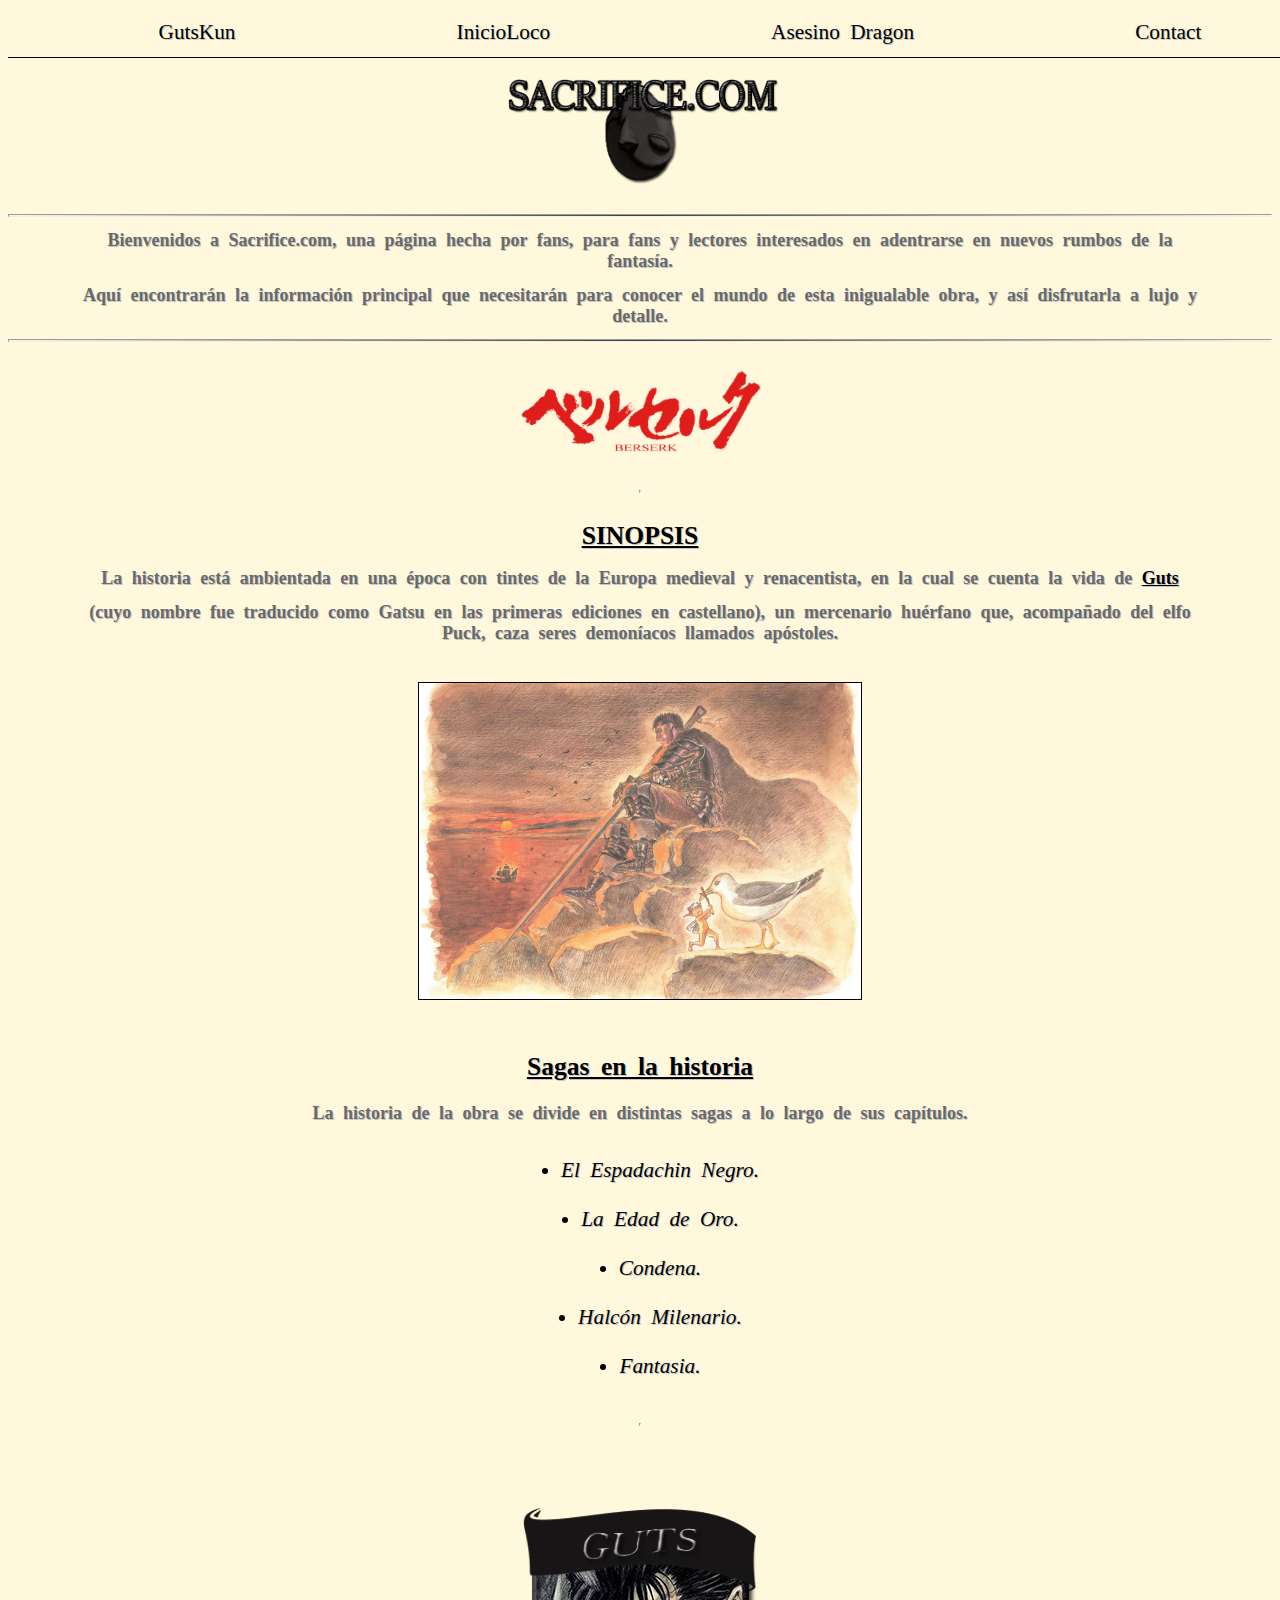
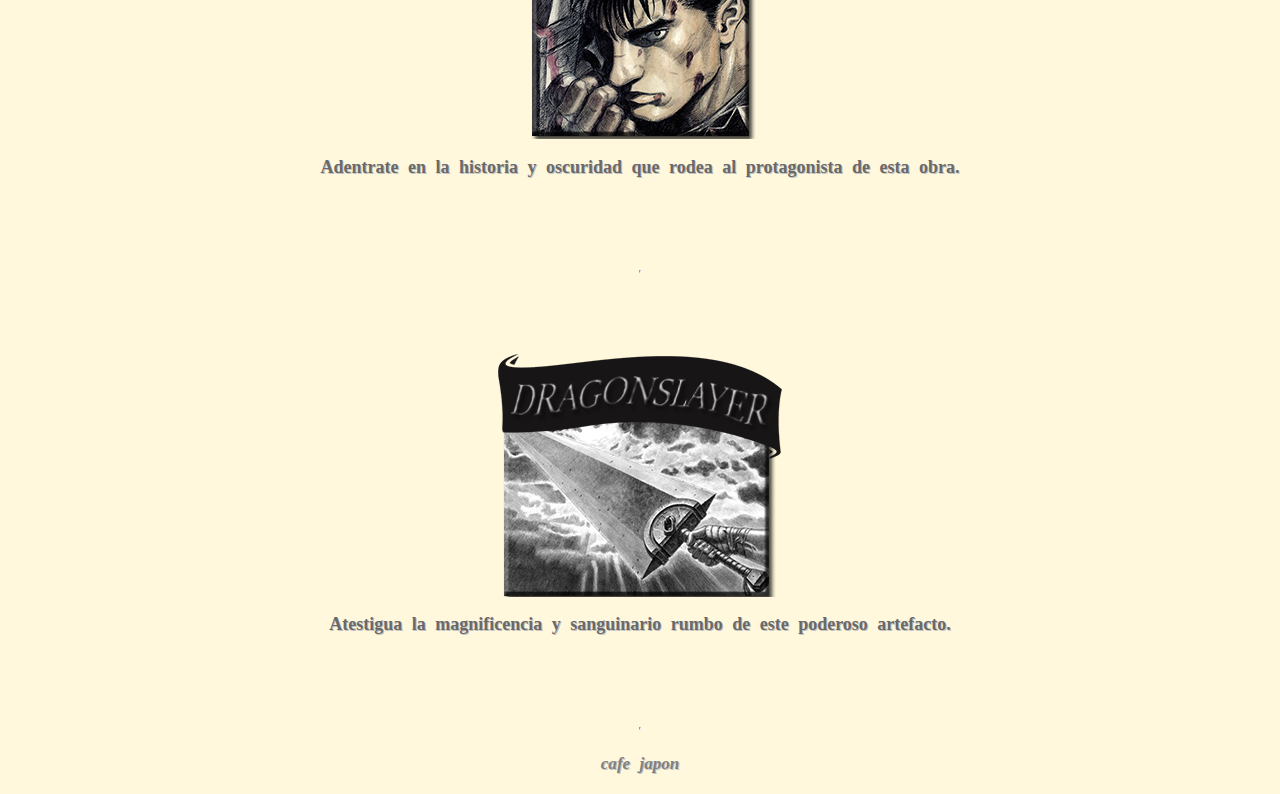
<file: tpe 2.o (responsive)/index.html>
<!DOCTYPE html>
<html lang="en">
    <head>
        <meta charset="UTF-8">
        <meta http-equiv="X-UA-Compatible" content="IE=edge">
        <meta name="viewport" content="width=device-width, initial-scale=1.0">
        <title>Home</title>
        <link rel="stylesheet" href="css/tpe.css">
    </head>
    <body>
        <header>
            <nav>
                <ul class="menu">
                    <li><a href="Guts.html">GutsKun</a></li>
                    <li><a href="index.html">InicioLoco</a></li>
                    <li><a href="Dragons_Slayer.html">Asesino Dragon</a></li>
                    <li><a href="contacto.html">Contact</a></li>
                </ul>
            </nav>
        </header>
                
        <div class="container">
            <article>
                <section>
                    <div>
                        <img src="img/logo tpe.png" class="logo" alt="Logo de la página">
                    </div>
                    
                    <hr>

                    <p>Bienvenidos a Sacrifice.com, una página hecha por fans, para fans y lectores interesados en adentrarse en nuevos rumbos de la fantasía.</p>
                    <p> Aquí encontrarán la información principal que necesitarán para conocer el mundo de esta inigualable obra, y así disfrutarla a lujo y detalle.</p>

                    <hr>

                    <img src="img/Berserk_logo.png" class="logo" alt="Berserk logo">
                </section>
            </article>

            <hr>

            <article>
                <section>
                    <h1 id="sinopsis">SINOPSIS</h1>

                    <p>La historia está ambientada en una época con tintes de la Europa medieval y renacentista, en la cual se cuenta la vida de <b><a href="Guts.html" class="Guts">Guts</a></b></p>
                    <p>(cuyo nombre fue traducido como Gatsu en las primeras ediciones en castellano), un mercenario huérfano que, acompañado del elfo Puck, caza seres demoníacos llamados apóstoles.</p>
                        
                    <img class="puck" src="img/guts-puck.jpg" alt="">
                </section>
            </article>

            <article>
                <section>
                    <h2>Sagas en la historia</h2>

                    <p>La historia de la obra se divide en distintas sagas a lo largo de sus capítulos.</p>
                    <ul class="sagas">
                        <li><b>El Espadachin Negro.</b></li>
                        <li><b> La Edad de Oro.</b></li>
                        <li><b>Condena.</b></li>
                        <li><b>Halcón Milenario.</b></li>
                        <li><b>Fantasia.</b></li>
                    </ul> 
                
            </article>

            <hr>

            <div class="Acceso">
                <a href="Guts.html" class="hiper"><img src="img/logo guts.png" alt="Acceso a página sobre Guts">
                <b><p>Adentrate en la historia y oscuridad que rodea al protagonista de esta obra.</p></b></a>
            </div>

            <hr>

            <div class="Acceso">
                <a href="Dragons_Slayer.html" class="hiper"><img src="img/dragonslayer logo.png" alt="Acceso a página sobre la Dragon Slayer (Mata Dragones)">
                <b><p>Atestigua la magnificencia y sanguinario rumbo de este poderoso artefacto.</p></b></a>
            </div>

            <hr>

            <footer>
                <p class="footertxt"><b>cafe japon</b></p>
            </footer>
        </div>
    </body>
</html>
</file>
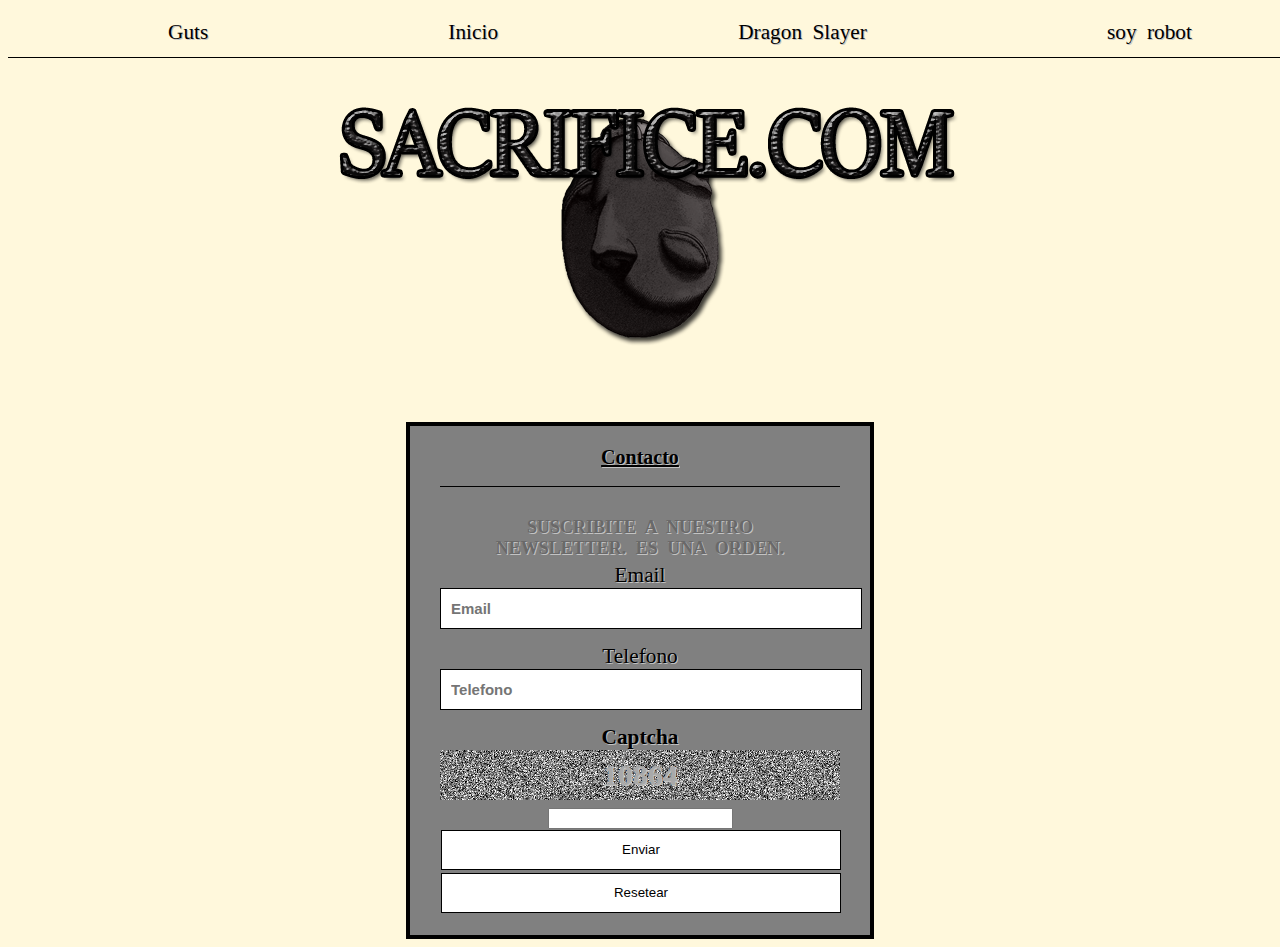
<file: tpe 2.o (responsive)/contacto.html>
<!DOCTYPE html>
<html lang="en">

<head>
    <meta charset="UTF-8">
    <meta http-equiv="X-UA-Compatible" content="IE=edge">
    <meta name="viewport" content="width=device-width, initial-scale=1.0">
    <title>Contacto</title>
    <link rel="stylesheet" href="css/tpe.css">
</head>

<body>
    <header>
        <div>
            <ul class="menu">
                <li><a href="Guts.html">Guts</a></li>
                <li><a href="index.html">Inicio</a></li>
                <li><a href="Dragons_Slayer.html">Dragon Slayer</a></li>
                <li><a href="contacto.html">soy robot</a></li>
            </ul>
        </div>
    </header>

    <img src="img/logo tpe.png" alt="Logo de la pagina">

    <form>

        <div class="contacto">
            <h1>Contacto</h1>
            <p>SUSCRIBITE A NUESTRO NEWSLETTER. ES UNA ORDEN.</p>
            <label for="email">Email</label>
            <input class="barra" id="email" type="email" name="email" placeholder="Email">

            <label for="telefono">Telefono</label>
            <input class="barra" id="tel" type="tel" name="telefono" placeholder="Telefono">


            <div>
                <h4 class="tituloCaptcha">Captcha</h4>

                <div class="captcha">
                    <p id="codigo"></p>
                </div>

                <p id="resultado"></p>

            </div>
            <input type="text" id="respuesta">
            <input class="boton" type="submit" name="enviar" value="Enviar" id="enviar">
            <input class="boton" id="reset" type="reset" value="Resetear">
        </div>

    </form>

    <script type="text/javascript" src="js/captcha.js"></script>
</body>

</html>
</file>
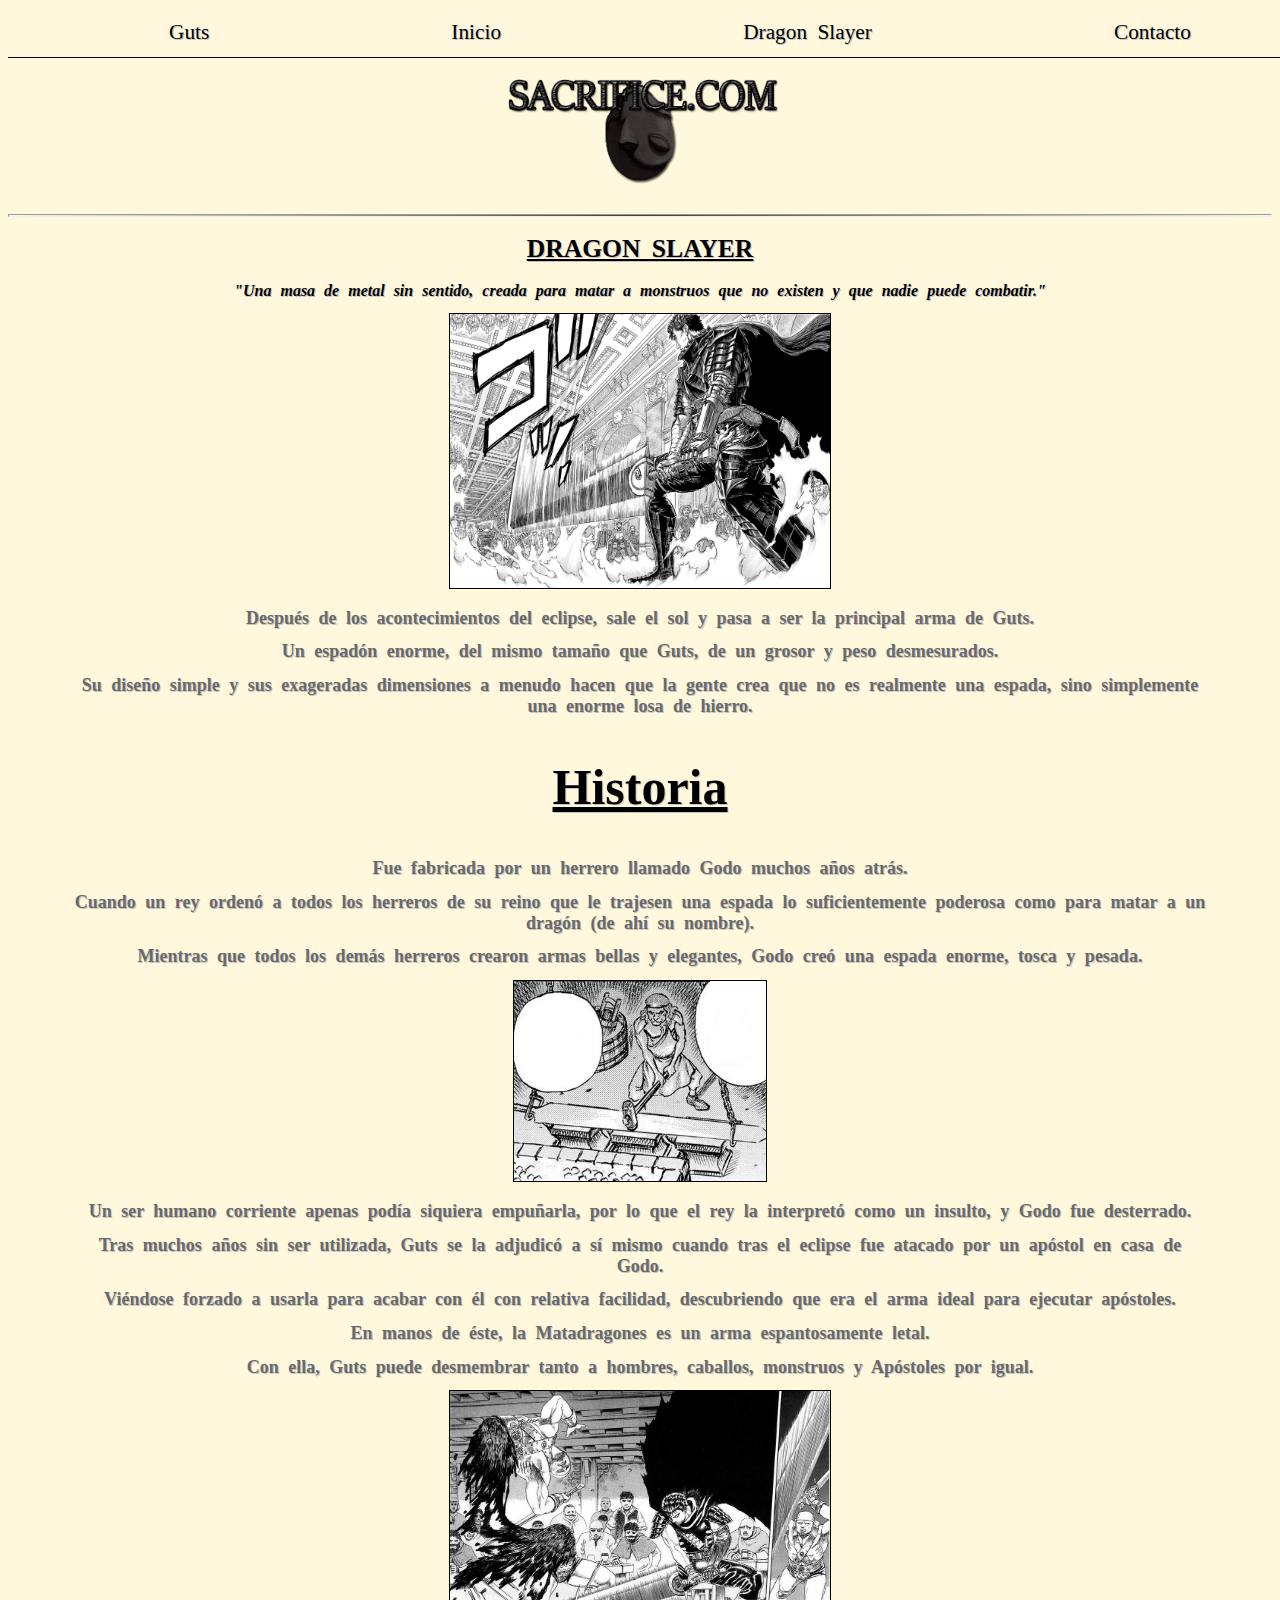
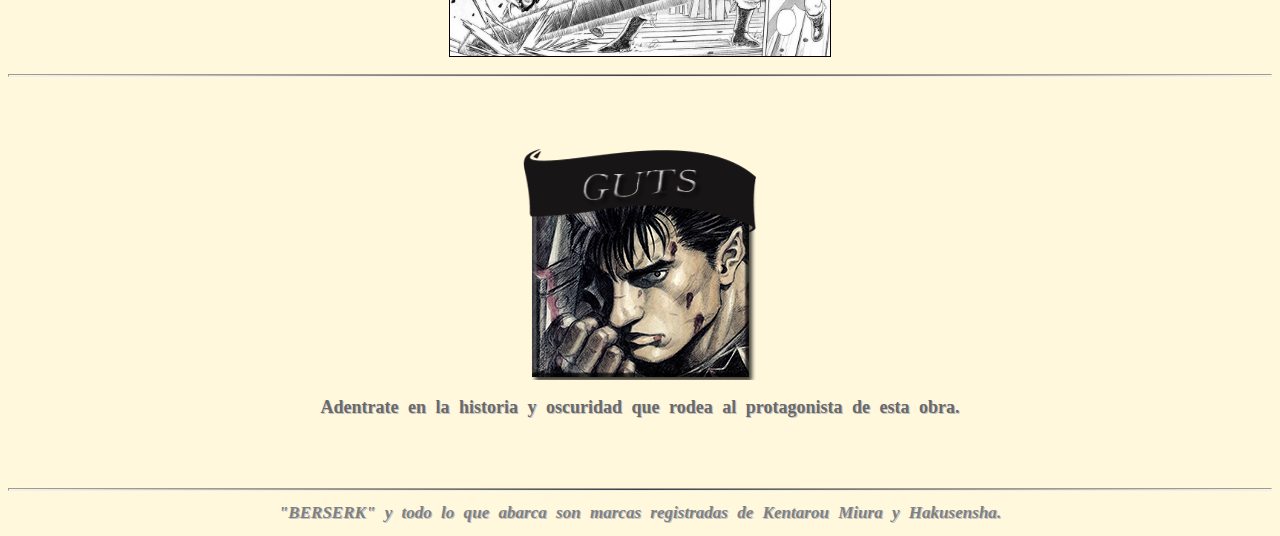
<file: tpe 2.o (responsive)/Dragons_Slayer.html>
<!DOCTYPE html>
<html lang="en">
    <head>
        <meta charset="UTF-8">
        <meta http-equiv="X-UA-Compatible" content="IE=edge">
        <meta name="viewport" content="width=device-width, initial-scale=1.0">
        <title>Titulo lindo</title>
        <link rel="stylesheet" href="css/tpe.css">
    </head>
    <body>
        <header>
            <div>
                <ul class="menu">
                    <li><a href="Guts.html">Guts</a></li>
                    <li><a href="index.html">Inicio</a></li>
                    <li><a href="Dragons_Slayer.html">Dragon Slayer</a></li>
                    <li><a href="contacto.html">Contacto</a></li>
                </ul>
            </div>
        </header>

        <div>
            <div>
                <img src="img/logo tpe.png" class="logo" alt="Fondo Berserk">
            </div>
            
            <hr>
    
            <h1>DRAGON SLAYER</h1>

            <h2 class="frase">"Una masa de metal sin sentido, creada para matar a monstruos que no existen y que nadie puede combatir."</h2>
            
            <img class="dragon-img" src="img/dragonslayer.png" alt="Guts esgrimando la Dragon Slayer">
            <p>Después de los acontecimientos del eclipse, sale el sol y pasa a ser la principal arma de Guts.</p>
            <p>Un espadón enorme, del mismo tamaño que Guts, de un grosor y peso desmesurados.</p>
            <p>Su diseño simple y sus exageradas dimensiones a menudo hacen que la gente crea que no es realmente una espada, sino simplemente una enorme losa de hierro.</p>
            
            <h2 class="subtitulo">Historia</h2>
            
            <p>Fue fabricada por un herrero llamado Godo muchos años atrás.</p>
            <p>Cuando un rey ordenó a todos los herreros de su reino que le trajesen una espada lo suficientemente poderosa como para matar a un dragón (de ahí su nombre).</p>
            <p>Mientras que todos los demás herreros crearon armas bellas y elegantes, Godo creó una espada enorme, tosca y pesada. </p>
            
            <img class="godo" src="img/Godo.jpg" alt="Godo fabricando la Dragon Slayer.">
            
            <p>Un ser humano corriente apenas podía siquiera empuñarla, por lo que el rey la interpretó como un insulto, y Godo fue desterrado.</p>
            <p>Tras muchos años sin ser utilizada, Guts se la adjudicó a sí mismo cuando tras el eclipse fue atacado por un apóstol en casa de Godo.</p>
            <p>Viéndose forzado a usarla para acabar con él con relativa facilidad, descubriendo que era el arma ideal para ejecutar apóstoles.</p>
            <p>En manos de éste, la Matadragones es un arma espantosamente letal.</p>
            <p>Con ella, Guts puede desmembrar tanto a hombres, caballos, monstruos y Apóstoles por igual.</p>
            
            <img class="dragon-img" src="img/matadragones.jpg" alt="Guts asesinando a un tipo.">

            <hr>

            <div class="Acceso">
                <a class="hiper" href="Guts.html"><img src="img/logo guts.png" alt="Acceso a página sobre Guts">
                <b><p>Adentrate en la historia y oscuridad que rodea al protagonista de esta obra.</p></b></a>
            </div>

            <hr>

            <footer>
                <p class="footertxt"><b>"BERSERK" y todo lo que abarca son marcas registradas de Kentarou Miura y Hakusensha.</b></p>
            </footer>
        </div>
    </body>
</html>
</file>
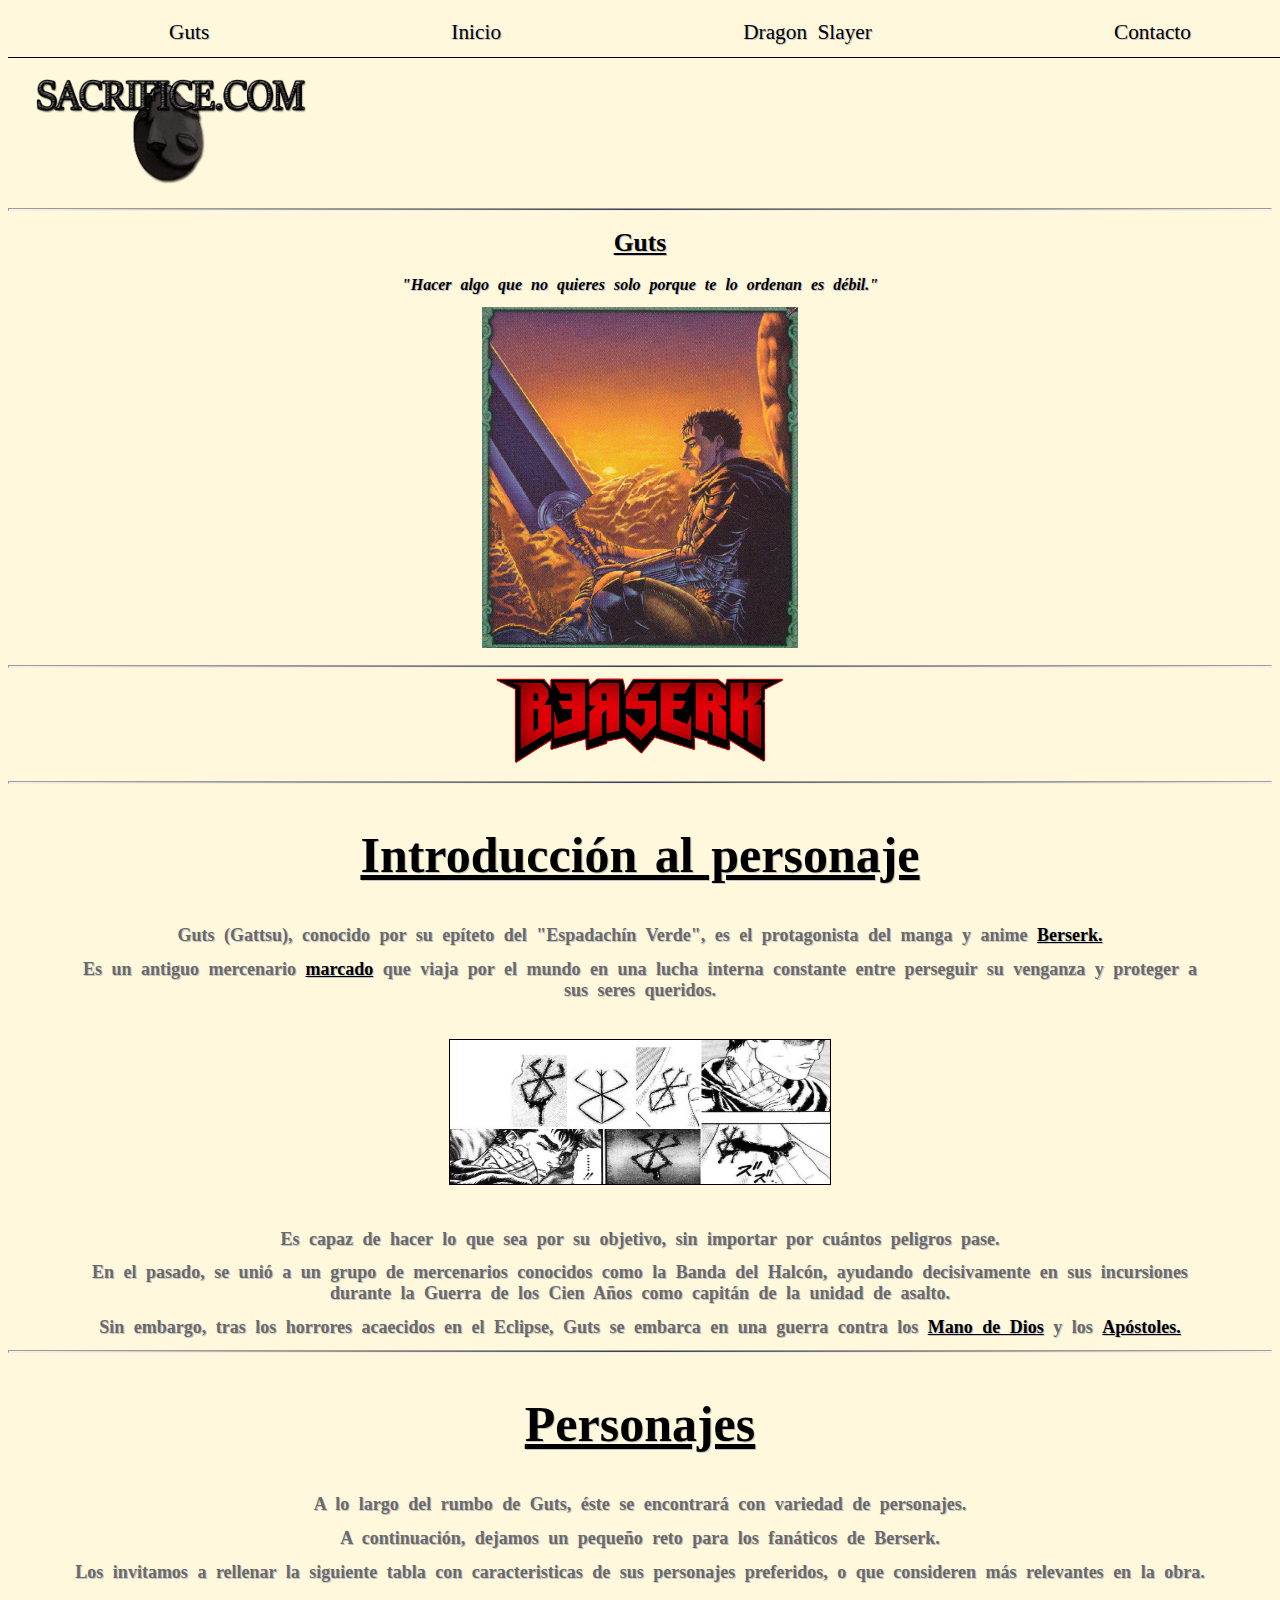
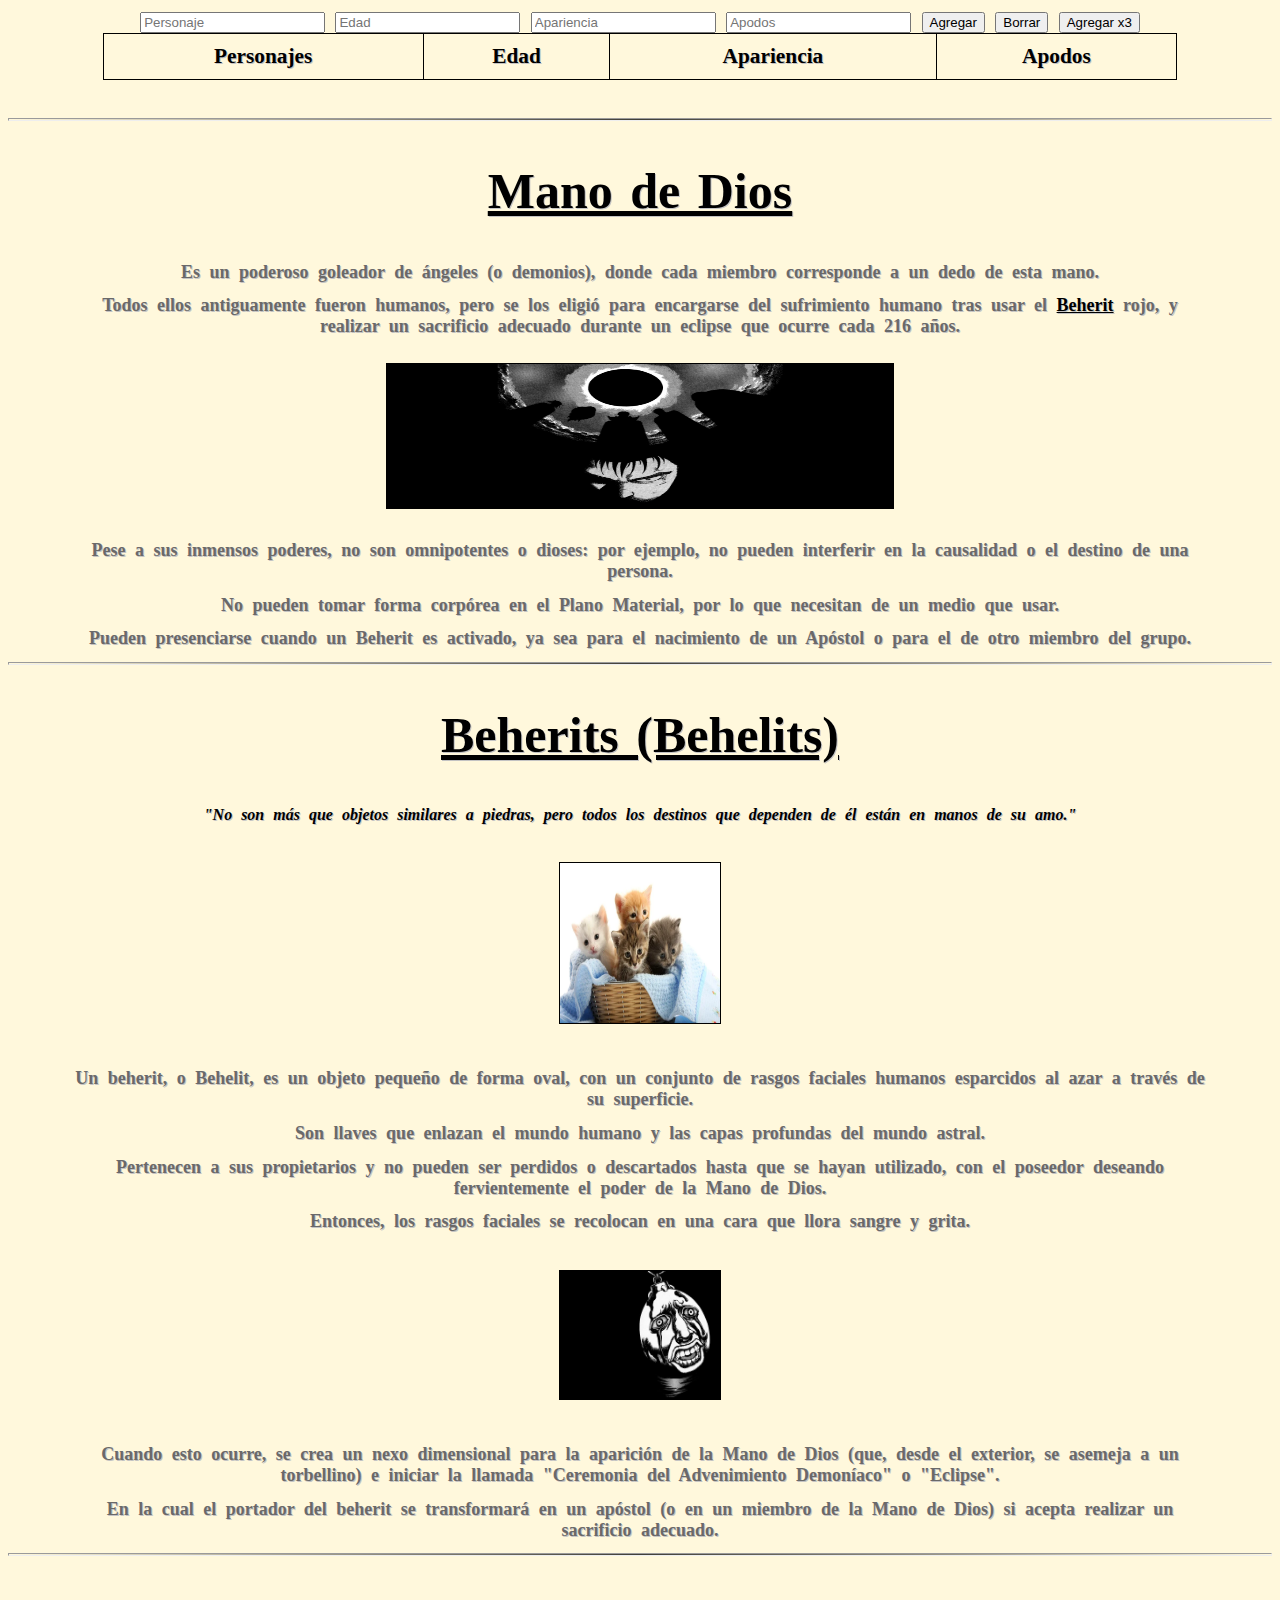
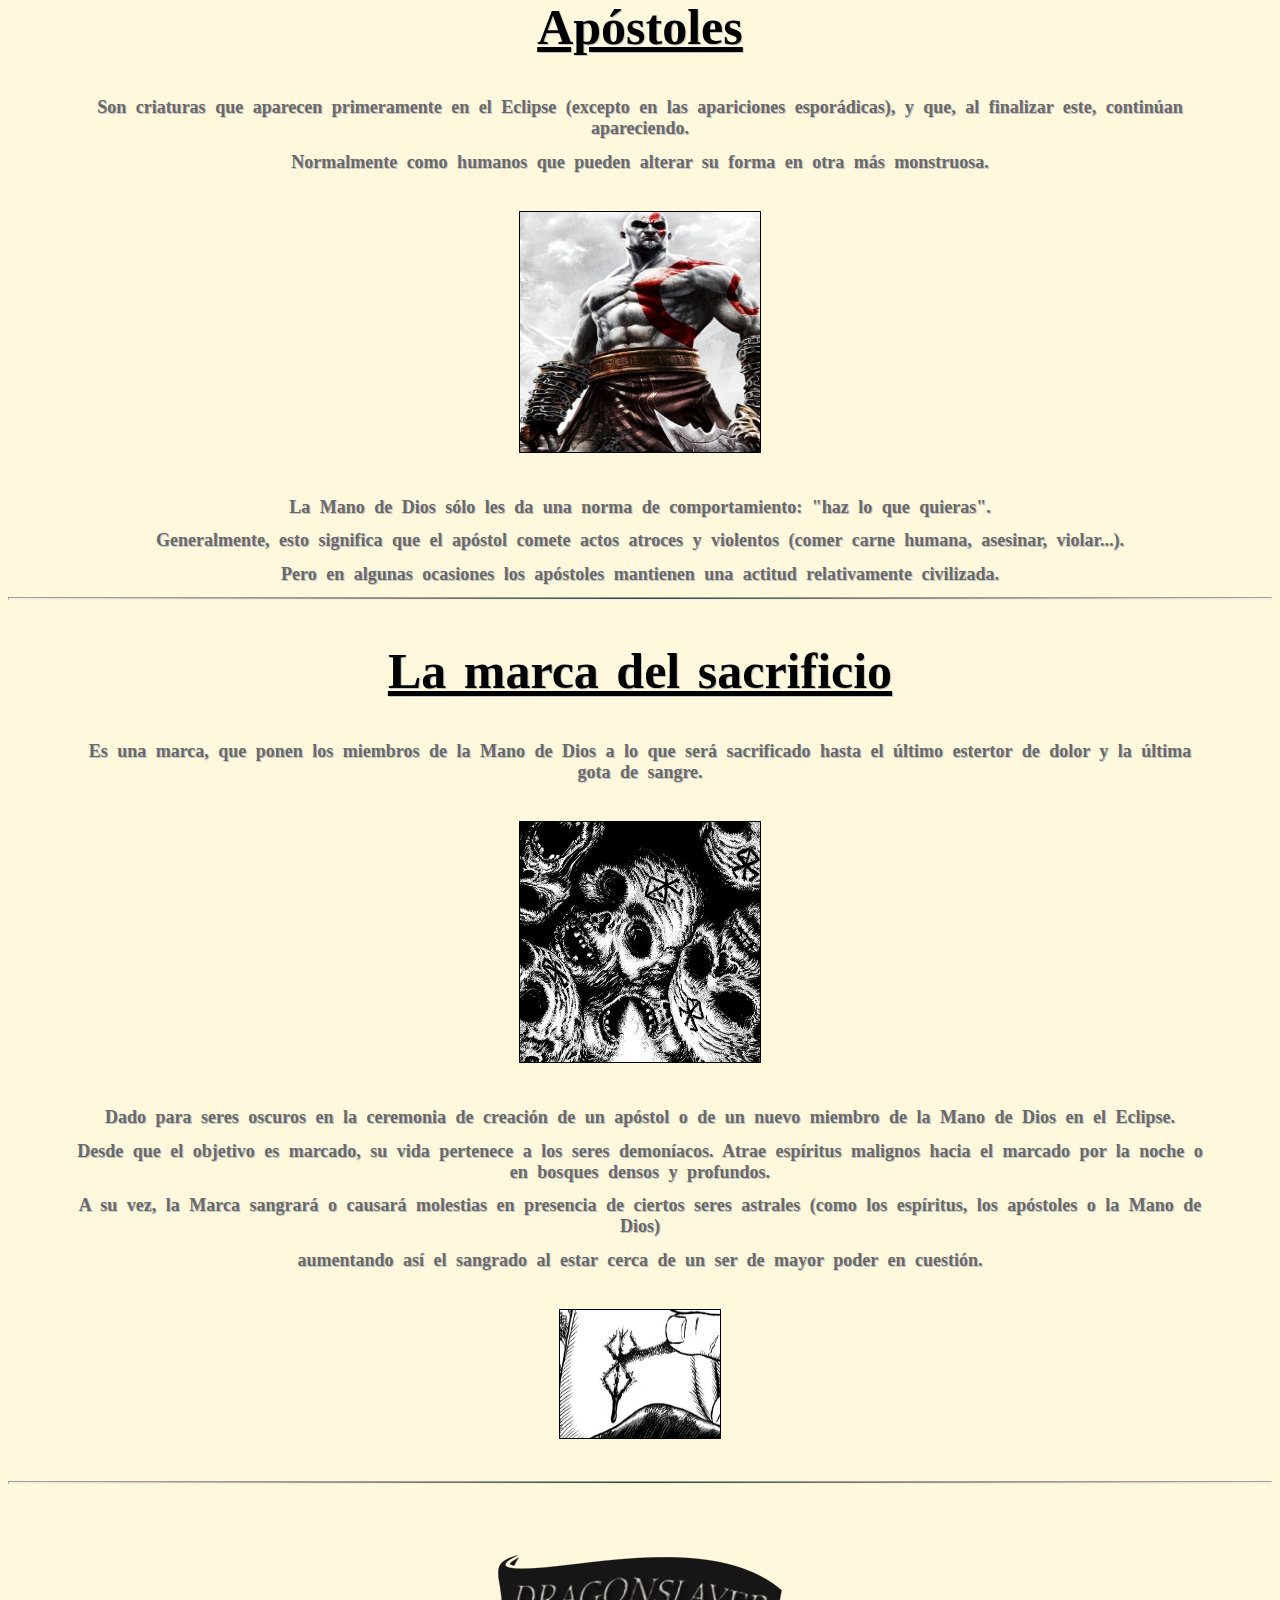
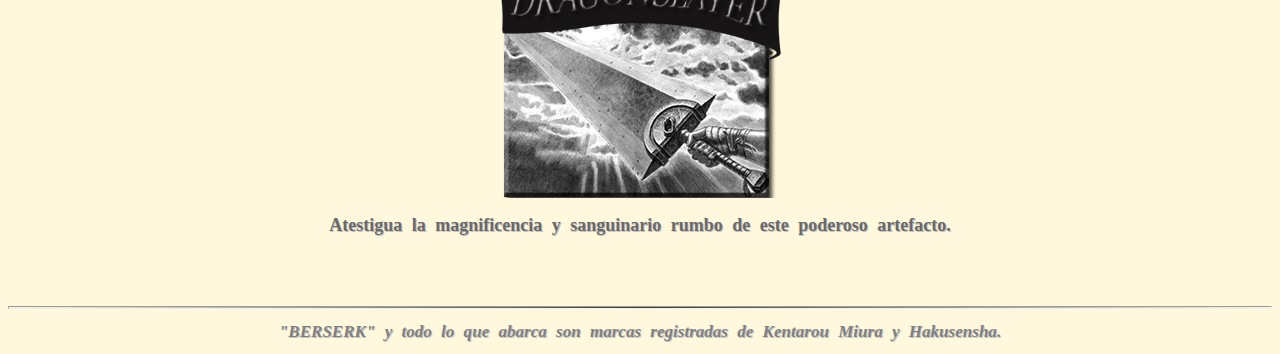
<file: tpe 2.o (responsive)/Guts.html>
<!DOCTYPE html>
<html lang="en">
<head>
    <meta charset="UTF-8">
    <meta http-equiv="X-UA-Compatible" content="IE=edge">
    <meta name="viewport" content="width=device-width, initial-scale=1.0">
    <title>Guts</title>
    <link rel="stylesheet" href="css/tpe.css">
</head>
    <body>
        <header>
            <div>
                <ul class="menu">
                    <li><a href="Guts.html">Guts</a></li>
                    <li><a href="index.html">Inicio</a></li>
                    <li><a href="Dragons_Slayer.html">Dragon Slayer</a></li>
                    <li><a href="contacto.html">Contacto</a></li>
                </ul>
            </div>
        </header>

        
        <div class="container">
            <img src="img/logo tpe.png" class="logo" alt="Logo Berserk">

            </div>

            <hr>

            <h1>Guts</h1>
            <h2 class="frase">"Hacer algo que no quieres solo porque te lo ordenan es débil."</h2>

            <img class="frase_guts" src="img/Guts_frase.jpg" alt="Imagen de Guts">

            <hr>

            <img src="img/Berserk_Logo_1.png" class="logo2" alt="Logo Berserk">

            <hr>

            <h2 class="subtitulo">Introducción al personaje</h2>

            <div>
                <p>Guts (Gattsu), conocido por su epíteto del "<b>Espadachín Verde</b>", es el protagonista del manga y anime <b><a href="index.html">Berserk.</a></b></p>
                <p>Es un antiguo mercenario <a href="#estigma"><b>marcado</b></a> que viaja por el mundo en una lucha interna constante entre perseguir su venganza y proteger a sus seres queridos.</p>
                <img class="marca" src="img/marca.jpg" alt="Paneles demostrativos sobre la marca del sacrificio">
                <p>Es capaz de hacer lo que sea por su objetivo, sin importar por cuántos peligros pase.</p>
                <p>En el pasado, se unió a un grupo de mercenarios conocidos como la Banda del Halcón, ayudando decisivamente en sus incursiones durante la Guerra de los Cien Años como capitán de la unidad de asalto.</p>
                <p>Sin embargo, tras los horrores acaecidos en el Eclipse, Guts se embarca en una guerra contra los <a href="#mano"><b>Mano de Dios</b></a> y los <a href="#apostol"><b>Apóstoles.</b></a></p>
            </div>

            <hr>

            <h2 class="subtitulo">Personajes</h2>
            <p>A lo largo del rumbo de Guts, éste se encontrará con variedad de personajes.</p>
            <p>A continuación, dejamos un pequeño reto para los fanáticos de Berserk.</p>
            <p>Los invitamos a rellenar la siguiente tabla con caracteristicas de sus personajes preferidos, o que consideren más relevantes en la obra.</p>

            <div class="tabla">
                <form id="form-insertar-tabla">    
                    <input type="text" placeholder="Personaje" id="nombre" name="nombre">
                    <input type="number" placeholder="Edad" id="edad" name="edad">
                    <input type="text" placeholder="Apariencia" id="apodos" name="apodos">
                    <input type="text" placeholder="Apodos" id="apariencia" name="apariencia">
                    <button type="button" id="btn-agregar">Agregar</button>
                    <button type="button" id="btnBorrar">Borrar</button>
                    <button type="button" id="btn-agregar-tres">Agregar x3</button>
                </form>

                <table id="tablaDinamica">
                    <thead>
                        <tr>
                            <th id="person">Personajes</th>
                            <th id="age">Edad</th>
                            <th>Apariencia</th>
                            <th id="names">Apodos</th>
                        </tr>
                    </thead>

                    <tbody id="insertarTabla">
                      
                    </tbody>
                </table>
            </div>   

            <hr> 

            <div>
                <h2 id="mano" class="subtitulo">Mano de Dios</h2>
                <p>Es un poderoso goleador de ángeles (o demonios), donde cada miembro corresponde a un dedo de esta mano.</p>
                <p>Todos ellos antiguamente fueron humanos, pero se los eligió para encargarse del sufrimiento humano tras usar el <a class="Berserk" href="#behelits"><b>Beherit</b></a> rojo, y realizar un sacrificio adecuado durante un eclipse que ocurre cada 216 años.</p>
                
                <img class="mano" src="img/mano.jpg" alt="Guts pensando en los miembros de la Mano de Dios">
                <p>Pese a sus inmensos poderes, no son omnipotentes o dioses: por ejemplo, no pueden interferir en la causalidad o el destino de una persona.</p>
                <p>No pueden tomar forma corpórea en el Plano Material, por lo que necesitan de un medio que usar.</p>
                <p>Pueden presenciarse cuando un Beherit es activado, ya sea para el nacimiento de un Apóstol o para el de otro miembro del grupo.</p>
            </div>
                
            <hr>

            <div>
                <h2 id="behelits" class="subtitulo">Beherits (Behelits)</h2>
                
                <h2 class="frase">"No son más que objetos similares a piedras, pero todos los destinos que dependen de él están en manos de su amo."</h2>
                    
                <img class="behelit1" src="img/kittens-in-straw-basket.jpg" alt="michis">
                    
                <p>Un beherit, o Behelit, es un objeto pequeño de forma oval, con un conjunto de rasgos faciales humanos esparcidos al azar a través de su superficie.</p>
                <p>Son llaves que enlazan el mundo humano y las capas profundas del mundo astral.</p>
                <p>Pertenecen a sus propietarios y no pueden ser perdidos o descartados hasta que se hayan utilizado, con el poseedor deseando fervientemente el poder de la Mano de Dios.</p>
                <p>Entonces, los rasgos faciales se recolocan en una cara que llora sangre y grita.</p>
                    
                <img class="behelit" src="img/behelit2.jpg" alt="Behelit activado">
                
                <p>Cuando esto ocurre, se crea un nexo dimensional para la aparición de la Mano de Dios (que, desde el exterior, se asemeja a un torbellino) e iniciar la llamada "Ceremonia del Advenimiento Demoníaco" o "Eclipse".</p>
                <p>En la cual el portador del beherit se transformará en un apóstol (o en un miembro de la Mano de Dios) si acepta realizar un sacrificio adecuado.</p>    
            </div>

            <hr>

            <div>
                <h2 id="apostol" class="subtitulo">Apóstoles</h2>

                <p>Son criaturas que aparecen primeramente en el Eclipse (excepto en las apariciones esporádicas), y que, al finalizar este, continúan apareciendo.</p>
                <p>Normalmente como humanos que pueden alterar su forma en otra más monstruosa.</p>

                <img class="apostol" src="img/gow.jpg" alt="Apostoles">

                <p>La Mano de Dios sólo les da una norma de comportamiento: "<b>haz lo que quieras</b>".</p>
                <p> Generalmente, esto significa que el apóstol comete actos atroces y violentos (comer carne humana, asesinar, violar...).</p>
                <p>Pero en algunas ocasiones los apóstoles mantienen una actitud relativamente civilizada. </p>
            </div>

            <hr>

            <div>
                <h2 id="estigma" class="subtitulo">La marca del sacrificio</h2>

                <p>Es una marca, que ponen los miembros de la Mano de Dios a lo que será sacrificado hasta el último estertor de dolor y la última gota de sangre.</p>

                <img class="apostol" src="img/estigma.jpg" alt="">

                <p>Dado para seres oscuros en la ceremonia de creación de un apóstol o de un nuevo miembro de la Mano de Dios en el Eclipse.</p>
                <p>Desde que el objetivo es marcado, su vida pertenece a los seres demoníacos. Atrae espíritus malignos hacia el marcado por la noche o en bosques densos y profundos.</p>
                <p>A su vez, la Marca sangrará o causará molestias en presencia de ciertos seres astrales (como los espíritus, los apóstoles o la Mano de Dios)</p>
                <p>aumentando así el sangrado al estar cerca de un ser de mayor poder en cuestión.</p>
                    
                <img class="behelit" src="img/marca2.jpg" alt="Marca de sacrificio en la nuca de Guts">
            </div>

            <hr>

            <div class="Acceso">
                <a class="hiper" href="Dragons_Slayer.html"><img src="img/dragonslayer logo.png" class="imgHiper" alt="Acceso a página sobre la Dragon Slayer(Mata Dragones)">
                <b><p>Atestigua la magnificencia y sanguinario rumbo de este poderoso artefacto.</p></b></a>
            </div>

            <hr>

            <footer>
                    <p class="footertxt"><b>"BERSERK" y todo lo que abarca son marcas registradas de Kentarou Miura y Hakusensha.</b></p>
            </footer>
        </div>
        
        <script type="text/javascript" src="js/tabla.js"></script>
    </body>
</html>
</file>
<file: tpe 2.o (responsive)/css/tpe.css>
body {
    background-color: cornsilk;
    background-repeat: no-repeat;
    background-attachment: fixed;
    background-size: cover;
    font-family: serif;
    font-size: 300pt;
    font-weight: 350;
    word-spacing: 5px;
    text-shadow: 1px 1px #c3c3c3;
}

.container{
    display: flex;
    flex-direction: column;
}

/* Edición de línea para cambiar de temas entre secciones en la/s página/s */
hr {
    border: 1;
    height: 1px;
    background-image: linear-gradient(to right, rgba(0, 0, 0, 0), rgba(0, 0, 0, 0.75), rgba(0, 0, 0, 0));
}

/*Edicion de medidas de logos al inicio de la pagina*/
.logo{
    max-width: 20rem;
    max-height: 15rem;
}

.logo2{
    max-width: 18rem;
    max-height: 15rem;
}

/* Menú de navegación */
.menu{
    width: 100%;
    margin: auto;
    display: flex;
    justify-content: space-around;
    border-bottom: 1px solid;
}

.menu li a{
    text-decoration: none;
    color: black;
    padding: 20px;
    display: flexbox;
}

.menu li a:hover {
    color: darkslateblue;
}

.menu li{
    display: inline-block;
    text-align: center;
}

/* Decoración de titulo y subtitulo*/
h1, h2 {
    font-size: larger;
    text-decoration: underline solid black;
    text-align: center;
}

/* Edición en el estilo de fuente de frases citadas de la obra*/
h2.frase {
    font-style: italic;
    text-decoration: none;
    font-size: medium;
}

/* Decoración de subtitulos generales */
h2.subtitulo {
    font-size: 50px;
    text-align: center;
    text-decoration: underline solid black;
}

/* Edición de los elementos p */
p { 
    margin: 1%;
    margin-left: 5%;
    margin-right: 5%;
    font-size: large;
    font-weight: 800;
    text-align: center;
    color: #6a6969;
}

/* Altura y ancho de imagen de Guts y Puck */
.puck{  
    margin: 2%;
    width: 20rem;
    height: 15rem;
    border: 1px solid black;
}

/* Edición de la lista de sagas de la obra */
.sagas{
    display: flex;
    flex-direction: column;
    align-items: center;
    font-style: oblique;
}

/* margin entre lista de barra de navegacion */
ul li{
    margin: 0.80rem;
}

/* Ancho y altura de imagen de Guts */
.frase_guts{
    width: 10rem;
    height: 10rem;
    justify-content: center;
}

/* Ancho y borde de imagen sobre la marca en la nuca de Guts */
.marca {
    width: 18rem;
    height: 9rem;
    margin: 2%;
    border: 1px solid black;
}

/* Ancho y borde de imagen sobre el Behelit */
.behelit1{
    width: 10rem;
    height: 10rem;
    margin: 2%;
    border: 1px solid black;
}

/*Clase para 2da imagen de behelit*/
.behelit{
    width: 15rem;
    height: 10rem;
    margin: 2%;
    margin-left: auto;
    margin-right: auto;
    border: 1px solid black;
}

.apostol{
    width: 15rem;
    height: 15rem;
    margin: 2%;
    border: 1px solid black;
}

.imgHiper{
    width: fit-content;
}

/* Medidas y edición de tabla de personajes */
.tabla{
    display:flex;
    flex-direction: column;
    justify-content: center;
    margin: 2%;
    margin-left: auto;
    margin-right: auto;
    margin-bottom: 3%;
    width: 85%;
}

/* Tabla de personajes */
.tabla tbody{
    color: black;
}

table img{
    width: 20%;
    border: 1px solid black;
}

table, th, td{
    border: 1px solid black;
    border-collapse: collapse;
    padding: 10px;
}

table tr:hover{
    background: #c3c3c3;
}

/* Edición de imagen de la Mano de Dios */
.mano{
    width: 18rem;
    height: 9rem;
    margin: 2%;
    border: 1px solid black;
}

/* Edición de tamaño de imagen de Guts blandiendo la Dragon Slayer */
.dragon-img{
    width: 30%;
    height: 40%;
    border: 1px solid black;
}

/* Edición de tamaño de imagen de Godo */
.godo{
    width: 20%;
    border: 1px solid black;
}


/* Titulo de formulario de contacto */
.contacto h1{
    margin: 0%;
    text-align: center;
    height: 40px;
    margin-bottom: 30px;
    border-bottom: 1px solid black;
    font-size: 20px;
}

/* div de formulario */
.contacto{
    width: 400px;
    height: 100%;
    background-color: grey;
    margin: auto;
    margin-top: 3%;
    padding: 20px 30px;
    border: 4px solid black;
}

/* Tamaño de input email e input tel */
.barra {
    width: 100%;
    border: 1px solid black; 
    margin-bottom: 15px;
    padding: 11px 10px;
    font-size: 15px;
    font-weight: bold;
}

/* div del captcha */
.captcha {
    background-image: url('../img/difuminacionCaptcha.jpg'); 
    padding: 1%;
}

/* Edición de código captcha */
.captcha p {
    color: darkgrey;
    font-size: 30px;
    user-select: none;
}

.tituloCaptcha{
    margin: 0;
}

/* Tamaño y edicion de boton de enviar */
.boton {
    width: 100%;
    height: 40px;
    background-color: white;
    border-collapse: collapse;
    border: 1px solid black;
    margin: 1px;
    margin-bottom: 2px;
}

/* Div con posicionamiento de imagen y texto con hipervinculo a Guts.html o Dragons_Slayer.html */
.Acceso {
    margin: 70px;
    text-align: center;
    list-style: none;
}

/* Hipervinculo Dragons_Slayer.html o Guts.html desde imagen y texto */
.Acceso , .hiper {
    color: black;
    list-style: none;
    text-decoration: none;
    border: 1px; 
}

/* Hipervínculo hacía Guts.html o Dragons_Slayer.html desde imagen y texto */
a{
    color: black;
    text-decoration: underline;
    list-style: none;
    border: 1px; 
}

/* hover para todos los hipervínculos */
a:hover {
 color: darkred;
}

/* Edición de parrafo en el footer */
.footertxt{
    font-style: oblique;
    color: gray;
    font-size: 80%;
}

@media only screen and (min-width: 600px)  {

    body {
        background-color: cornsilk;
        background-repeat: no-repeat;
        background-attachment: fixed;
        background-size: cover;
        font-family: serif;
        font-size: 16pt;
        font-weight: 300;
        word-spacing: 5px;
        text-shadow: 1px 1px #c3c3c3;
        text-align: center;
    }

    .logo{
        width: auto;
        height: auto;
    }
    /* Edición de línea para cambiar de temas entre secciones en la/s página/s */
    hr {
        border: 1;
        height: 1px;
        background-image: linear-gradient(to right, rgba(0, 0, 0, 0), rgba(0, 0, 0, 0.75), rgba(0, 0, 0, 0));
    }

    /* Menú de navegación */
    .menu{
        width: 100%;
        margin: auto;
        display: flex;
        justify-content: space-around;
        border-bottom: 1px solid;
    }

    .menu li a{
        text-decoration: none;
        color: black;
        padding: 20px;
        display: flexbox;
    }

    .menu li a:hover {
        color: red;
    }

    .menu li{
        display: inline-block;
        text-align: center;
    }

    /* Decoración de titulo y subtitulo*/
    h1, h2 {
        text-decoration: underline solid black;
    }

    /* Edición en el estilo de fuente de frases citadas de la obra*/
    h2.frase {
        font-style: italic;
        text-decoration: none;
    }

    /* Decoración de subtitulos generales */
    h2.subtitulo {
        text-decoration: underline solid black;
    }

    /* Edición de los elementos p */
    *p { 
        margin: 1%;
        margin-left: 5%;
        margin-right: 5%;
    }

    /* Altura y ancho de imagen de Guts y Puck */
    .puck{  
        margin: 2%;
        width: 35%;
        height: 10%;
        border: 1px solid black;
    }

    /* Edición de la lista de sagas de la obra */
    .sagas{
        display: flex;
        flex-direction: column;
        align-items: center;
        font-style: oblique;
    }

    /* margin entre lista de barra de navegacion */
    ul li{
        margin: 0.75rem;
    }

    /* Ancho y altura de imagen de Guts */
    .frase_guts{
        width: 25%;
        height: 25%;
    }

    /* Ancho y borde de imagen sobre la marca en la nuca de Guts */
    .marca {
        width: 30%;
        border: 1px solid black;
    }

    /* Ancho y borde de imagen sobre el Behelit */
    .behelit{
        width: 10rem;
        height: 8rem;
        border: 1px solid black;
    }

    /* Medidas y edición de tabla de personajes */
    .tabla{
        margin: 2%;
        margin-left: auto;
        margin-right: auto;
        margin-bottom: 3%;
        width: 85%;
    }

    /* Tabla de personajes */
    .tabla tbody{
        color: black;
    }

    table img{
        width: 20%;
        border: 1px solid black;
    }

    table, th, td{
        border: 1px solid black;
        border-collapse: collapse;
        padding: 10px;
    }

    table tr:hover{
        background: #c3c3c3;
    }

    /* Edición de imagen de la Mano de Dios */
    .mano{
        margin: 1%;
        width: 40%;
        border: 1px solid black;
    }

    /* Edición de tamaño de imagen de Guts blandiendo la Dragon Slayer */
    .dragon-img{
        width: 30%;
        height: 40%;
        border: 1px solid black;
    }

    /* Edición de tamaño de imagen de Godo */
    .godo{
        width: 20%;
        border: 1px solid black;
    }


    /* Titulo de formulario de contacto */
    .contacto h1{
        margin: 0%;
        text-align: center;
        height: 40px;
        margin-bottom: 30px;
        border-bottom: 1px solid black;
        font-size: 20px;
    }

    /* div de formulario */
    .contacto{
        width: 400px;
        height: 100%;
        background-color: grey;
        margin: auto;
        margin-top: 3%;
        padding: 20px 30px;
        border: 4px solid black;
    }

    /* Tamaño de input email e input tel */
    .barra {
        width: 100%;
        border: 1px solid black; 
        margin-bottom: 15px;
        padding: 11px 10px;
        font-size: 15px;
        font-weight: bold;
    }

    /* div del captcha */
    .captcha {
        background-image: url('../img/difuminacionCaptcha.jpg'); 
        padding: 1%;
    }

    /* Edición de código captcha */
    .captcha p {
        color: darkgrey;
        font-size: 30px;
        user-select: none;
    }

    .tituloCaptcha{
        margin: 0;
    }

    /* Tamaño y edicion de boton de enviar */
    .boton {
        width: 100%;
        height: 40px;
        background-color: white;
        border-collapse: collapse;
        border: 1px solid black;
        margin: 1px;
        margin-bottom: 2px;
    }

    /* Div con posicionamiento de imagen y texto con hipervinculo a Guts.html o Dragons_Slayer.html */
    .Acceso {
        margin: 70px;
        text-align: center;
        list-style: none;
    }

    /* Hipervinculo Dragons_Slayer.html o Guts.html desde imagen y texto */
    .Acceso , .hiper {
        color: black;
        list-style: none;
        text-decoration: none;
        border: 1px; 
    }

    /* Hipervínculo hacía Guts.html o Dragons_Slayer.html desde imagen y texto */
    a{
        color: black;
        text-decoration: underline;
        list-style: none;
        border: 1px; 
    }

    /* hover para todos los hipervínculos */
    a:hover {
    color: darkred;
    }

    /* Edición de parrafo en el footer */
    .footertxt{
        font-style: oblique;
        color: gray;
        font-size: 80%;
    }
}
</file>
